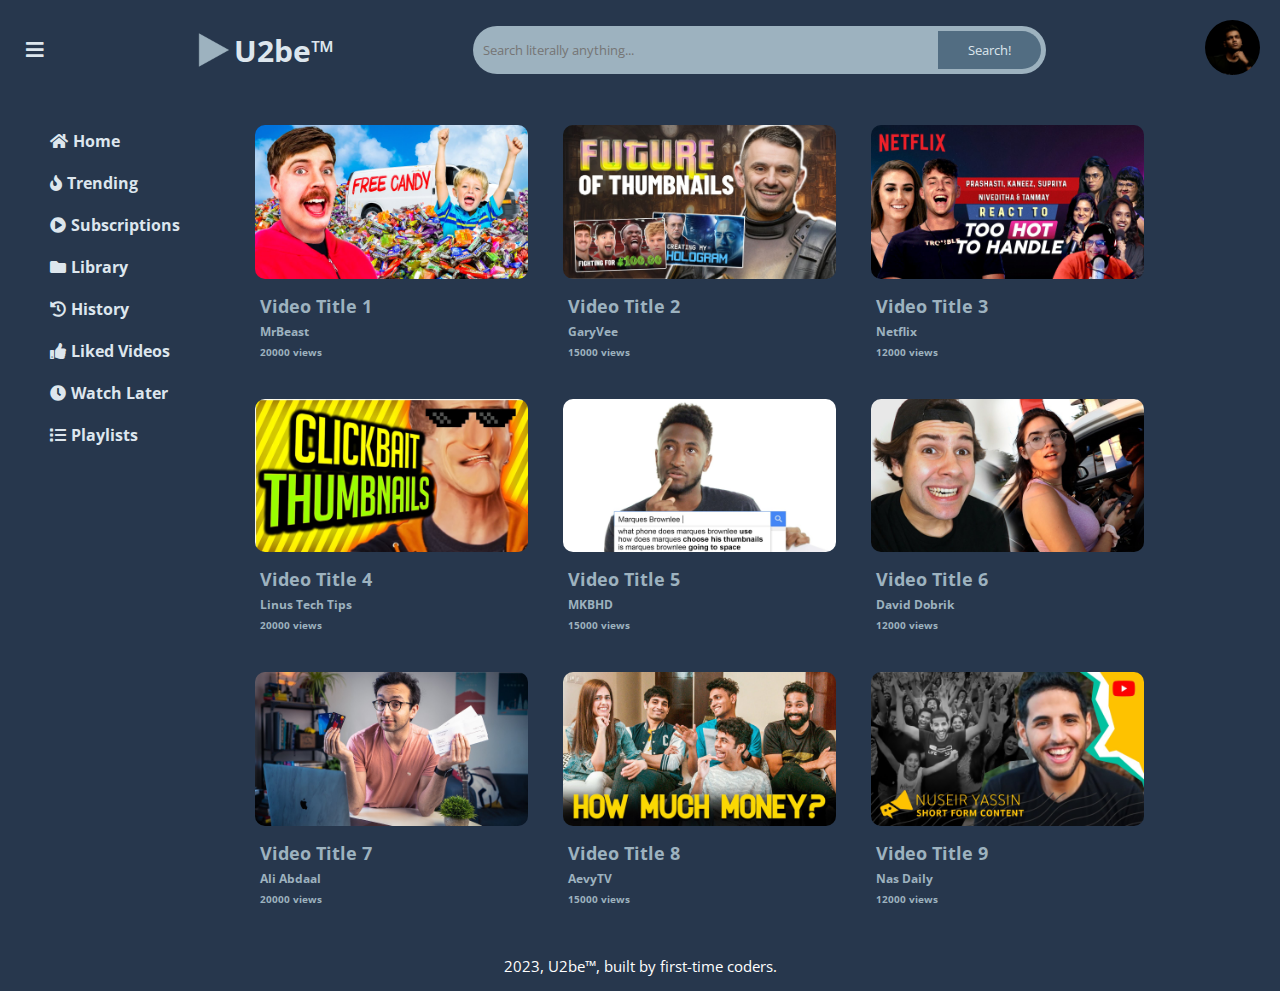
<file: index.html>
<!DOCTYPE html>
<head>
    <title>U2be™</title>
    <link rel="stylesheet" href="styles.css">
    <style>
        @import url('https://fonts.googleapis.com/css2?family=Open+Sans:wght@400;500;600;700&display=swap');
    </style>
    <link rel="stylesheet" href="https://cdnjs.cloudflare.com/ajax/libs/font-awesome/5.15.3/css/all.min.css">
    <meta charset="UTF-8">
    <meta name="description" content="Why share videos, when you can dump them?">
    <meta name="keywords" content="YouTube, Videos, Dump">
    <meta name="author" content="Martin Noronha">
    <meta name="viewport" content="width=device-width, initial-scale=1.0">
</head>
<body>
    <header>
        <nav>
            <button id="sidebar-toggle" class="sidebar-toggle">
                <i class="fas fa-bars"></i>
            </button>
            <a href="index.html" class="logo">
                <img src="assets/logo.png" alt="U2be">
                <span>U2be™</span>
            </a>
            <div class="search-box">
                <input type="text" placeholder="Search literally anything...">
                <button type="submit">Search!</button>
            </div>
            <div class="profile">
                <div class="dropdown">
                <img class="dropbtn" src="assets/pfp.jpg" alt="Dropdown">
                    <div class="dropdown-content">
                      <a href="#">My Account</a>
                      <a href="#">Theme</a>
                      <a href="#">Logout</a>
                </div>
            </div>
        </nav>
    </header>
<div class="container">
    <section class="sidebar">
        <aside id="sidebar-buttons">            
                <ul>
                    <li><a href="index.html"><i class="fas fa-home"></i> Home</a></li>
                    <li><a href="#"><i class="fas fa-fire"></i> Trending</a></li>
                    <li><a href="#"><i class="fas fa-play-circle"></i> Subscriptions</a></li>
                    <li><a href="#"><i class="fas fa-folder"></i> Library</a></li>
                    <li><a href="#"><i class="fas fa-history"></i> History</a></li>
                    <li><a href="#"><i class="fas fa-thumbs-up"></i> Liked Videos</a></li>
                    <li><a href="#"><i class="fas fa-clock"></i> Watch Later</a></li>
                    <li><a href="#"><i class="fas fa-list"></i> Playlists</a></li>
                </ul>
        </aside>
    </section>
    <section class="video-container">
        <div class="video">
            <img src="assets/video1.jpeg" alt="Video 1">
              <h2>Video Title 1</h2>
              <h3>MrBeast</h3>
              <h4>20000 views</h4>
        </div>
        <div class="video">
            <img src="assets/video2.jpeg" alt="Video 2">
              <h2>Video Title 2</h2>
              <h3>GaryVee</h3>
              <h4>15000 views</h4>
        </div>
        <div class="video">
            <img src="assets/video3.jpeg" alt="Video 3">
              <h2>Video Title 3</h2>
              <h3>Netflix</h3>
              <h4>12000 views</h4>
        </div>
        <div class="video">
            <img src="assets/video4.jpeg" alt="Video 1">
              <h2>Video Title 4</h2>
              <h3>Linus Tech Tips</h3>
              <h4>20000 views</h4>
        </div>
        <div class="video">
            <img src="assets/video5.jpeg" alt="Video 2">
              <h2>Video Title 5</h2>
              <h3>MKBHD</h3>
              <h4>15000 views</h4>
        </div>
        <div class="video">
            <img src="assets/video6.jpeg" alt="Video 3">
              <h2>Video Title 6</h2>
              <h3>David Dobrik</h3>
              <h4>12000 views</h4>
        </div>
        <div class="video">
            <img src="assets/video7.jpeg" alt="Video 1">
              <h2>Video Title 7</h2>
              <h3>Ali Abdaal</h3>
              <h4>20000 views</h4>
        </div>
        <div class="video">
            <img src="assets/video8.jpeg" alt="Video 2">
              <h2>Video Title 8</h2>
              <h3>AevyTV</h3>
              <h4>15000 views</h4>
        </div>
        <div class="video">
            <img src="assets/video9.jpeg" alt="Video 3">
              <h2>Video Title 9</h2>
              <h3>Nas Daily</h3>
              <h4>12000 views</h4>
        </div>
    </section>
</div>
    <footer>
        <p class="footer">2023, U2be™, built by first-time coders.</p>
    </footer>
</body>
</html>
</file>
<file: styles.css>
body{
    background-color: #27374D;
    color: #ffffff;
}
/* This nav is wrapped around .logo .search-box .profile .dropdown */
nav{
    display: flex;
    justify-content: space-between;
    align-items: center;
    flex-wrap: wrap;
    margin: 20px;
}
/* This is for the main logo top left */
.logo {
    display: flex;
    align-items: center;
    text-decoration: none;
}
.logo img {
    max-width: 100px; 
    max-height: 40px; 
    width: auto;
    height: auto;
}
.logo span{
    color: #DDE6ED;
    font-family: 'Open Sans', sans-serif;
    font-size: 30px;
    font-weight: 700;
}
/* This is for the search box on top middle */
.search-box {
    display: flex;
    align-items: center;
    border: 5px;
    border-radius: 30px;
    background-color: #9DB2BF;
    padding: 5px;
    margin-right: 20px;
}
.search-box input[type="text"] {
    font-family: 'Open Sans', sans-serif;
    border: none;
    background-color: transparent;
    padding: 5px;
    outline: none;
    width: 450px;
    border-top-left-radius: 30px;
    border-bottom-left-radius: 30px;
}
.search-box button{
    font-family: 'Open Sans', sans-serif;
    border: none;
    background-color: #526D82;
    color: #DDE6ED;
    padding: 10px 30px;
    cursor: pointer;
    border-top-right-radius: 30px;
    border-bottom-right-radius: 30px;
}
/* This is for the profile menu on the top right. Couldn't figure click. Applied hover property */
.profile {
    display: flex;
    align-items: center;
    position: relative;
}
.dropdown {
    position: relative;
    display: inline-block;
}
.dropbtn {
    max-width: 55px;
    max-height: 55px;
    border-radius: 50px;
    stroke: 10px;    
    cursor: pointer;
}  
.dropdown-content {
    display: none;
    position: absolute;
    background-color: #9DB2BF;
    font-family: 'Open Sans', sans-serif;
    left: auto;
    right: 0;
    min-width: 160px;
    z-index: 1;
    border-radius: 10px;
    white-space: nowrap;
}
.dropdown-content a {
    color: black;
    padding: 12px 16px;
    text-decoration: none;
    display: block;
}
.dropdown-content a:hover {
    background-color: #e1e1e1;
    border-radius: 5px;
}
.dropdown:hover .dropdown-content {
    display: block;
}
/* This is the container wrapped around .sidebar & .video-container */
.container{
    display: flex;
    gap: 20px;
    margin: 20px;
}
/* Sidebar style */
.sidebar {
    width: 200px;
    font-family: 'Open Sans', sans-serif;
    background-color: #27374D;
    color: #ffffff;
    padding: 20px;
}
.sidebar ul {
    list-style-type: none;
    margin: 0;
    padding: 0;
}
.sidebar li {
    display: flex;
    flex-direction: column;
    flex-wrap: wrap;
    padding: 10px;
}
.sidebar a {
    display: flex;
    align-items: center;
    text-decoration: none;
    color: #DDE6ED;
    font-weight: bold;
}
.sidebar a i {
    margin-right: 5px;
}
.sidebar a:hover {
    color: #ffffff;
}
/* Sidebar Toggle  */
.sidebar-toggle {
    display: flex;
    align-items: center;
    background: transparent;
    border: none;
    cursor: pointer;
    color: #DDE6ED;
    font-size: 20px;
}
.sidebar-toggle i {
    margin-right: 5px;
}  
/* Video Container Style */
.video-container {
    display: flex;
    flex-wrap: wrap;
    justify-content: flex-start;
    align-items: flex-start;
    gap: 15px;
    padding: 15px;
}
.video {
    width: calc(30.30% - 30px);
    background-color: transparent;
    padding: 10px;
    overflow: hidden;
    border: none;
    border-radius: 5px;
}
.video h2 {
    font-size: 18px;
    font-family: 'Open Sans', sans-serif;
    color: #9DB2BF;
    margin-top: 10px;
    margin-left: 5px;
    margin-bottom: 5px;
}
.video h3 {
    font-size: 12px;
    font-family: 'Open Sans', sans-serif;
    margin-top: 5px;
    margin-bottom: 5px;
    margin-left: 5px;
    color: #9DB2BF;
}
.video h4 {
    font-size: 10px;
    font-family: 'Open Sans', sans-serif;
    color: #9DB2BF;
    margin-top: 5px;
    margin-left: 5px;
    margin-bottom: 5px;
}
.video img {
    width: 100%;
    height: 100%;
    object-fit: cover;
    border-radius: 10px;
}
/* This is the footer text */
.footer{
    display: flex;
    font-family: 'Open Sans', sans-serif;
    font-size: 15px;
    justify-content: center;
}
/* Adjust the layout for smaller screens */
@media screen and (max-width: 768px) {
    .container {
      flex-direction: column;
    }
    
    .sidebar {
      width: 100%;
      /* Adjust other styles as needed */
    }
    
    .video-container {
      justify-content: center;
    }
    
    .video {
      width: 100%;
    }
}
/* Video.html css */
/* CSS for the video player page */

body {
    margin: 0;
    padding: 0;
    font-family: 'Open Sans', sans-serif;
  }
  main {
    display: flex;
    flex-direction: column;
    align-items: center;
    padding: 20px;
  }
  
  .videoplayer-container {
    position: relative;
    width: 100%;
    height: 0px;
    padding-bottom: 56.25%; /* 16:9 aspect ratio */
    background-color: #000;
  }
  
  #video-player {
    position: absolute;
    top: 0;
    left: 0;
    width: 100%;
    height: 100%;
  }
  
  .video-details {
    text-align: center;
    margin-top: 20px;
  }
  
  .video-details h2 {
    margin: 0;
    font-size: 24px;
    color: #333;
  }
  
  .video-details p {
    margin: 10px 0;
    color: #777;
  }
  
  .video-comments {
    width: 100%;
    margin-top: 20px;
  }
  
  .comment {
    display: flex;
    align-items: center;
    margin-bottom: 10px;
  }
  
  .comment img {
    width: 40px;
    height: 40px;
    border-radius: 50%;
    margin-right: 10px;
  }
  
  .comment-details {
    flex: 1;
  }
  
  .comment-details h4 {
    margin: 0;
    font-size: 14px;
    
  }
  
  .comment-details p {
    margin: 5px 0;
    font-size: 12px;
    color: #777;
  }
  .comment-box {
    display: flex;
    margin-top: 20px;
  }
  
  #comment-input {
    flex: 1;
    padding: 10px;
    border: 1px solid #ccc;
    border-radius: 5px;
    font-size: 14px;
    font-family: 'Open Sans', sans-serif;

  }
  
  #comment-btn {
    background-color:#DDE6ED;
    color: #000;
    font-family: 'Open Sans', sans-serif;
    border: none;
    border-radius: 5px;
    padding: 10px 20px;
    margin-left: 10px;
    cursor: pointer;
    font-size: 14px;
  }
  
  /* Responsive styles */
  
  @media screen and (max-width: 768px) {
    .video-container {
      width: 90%;
    }
    
    .video-details,
    .video-comments {
      width: 90%;
    }
  }
</file>
